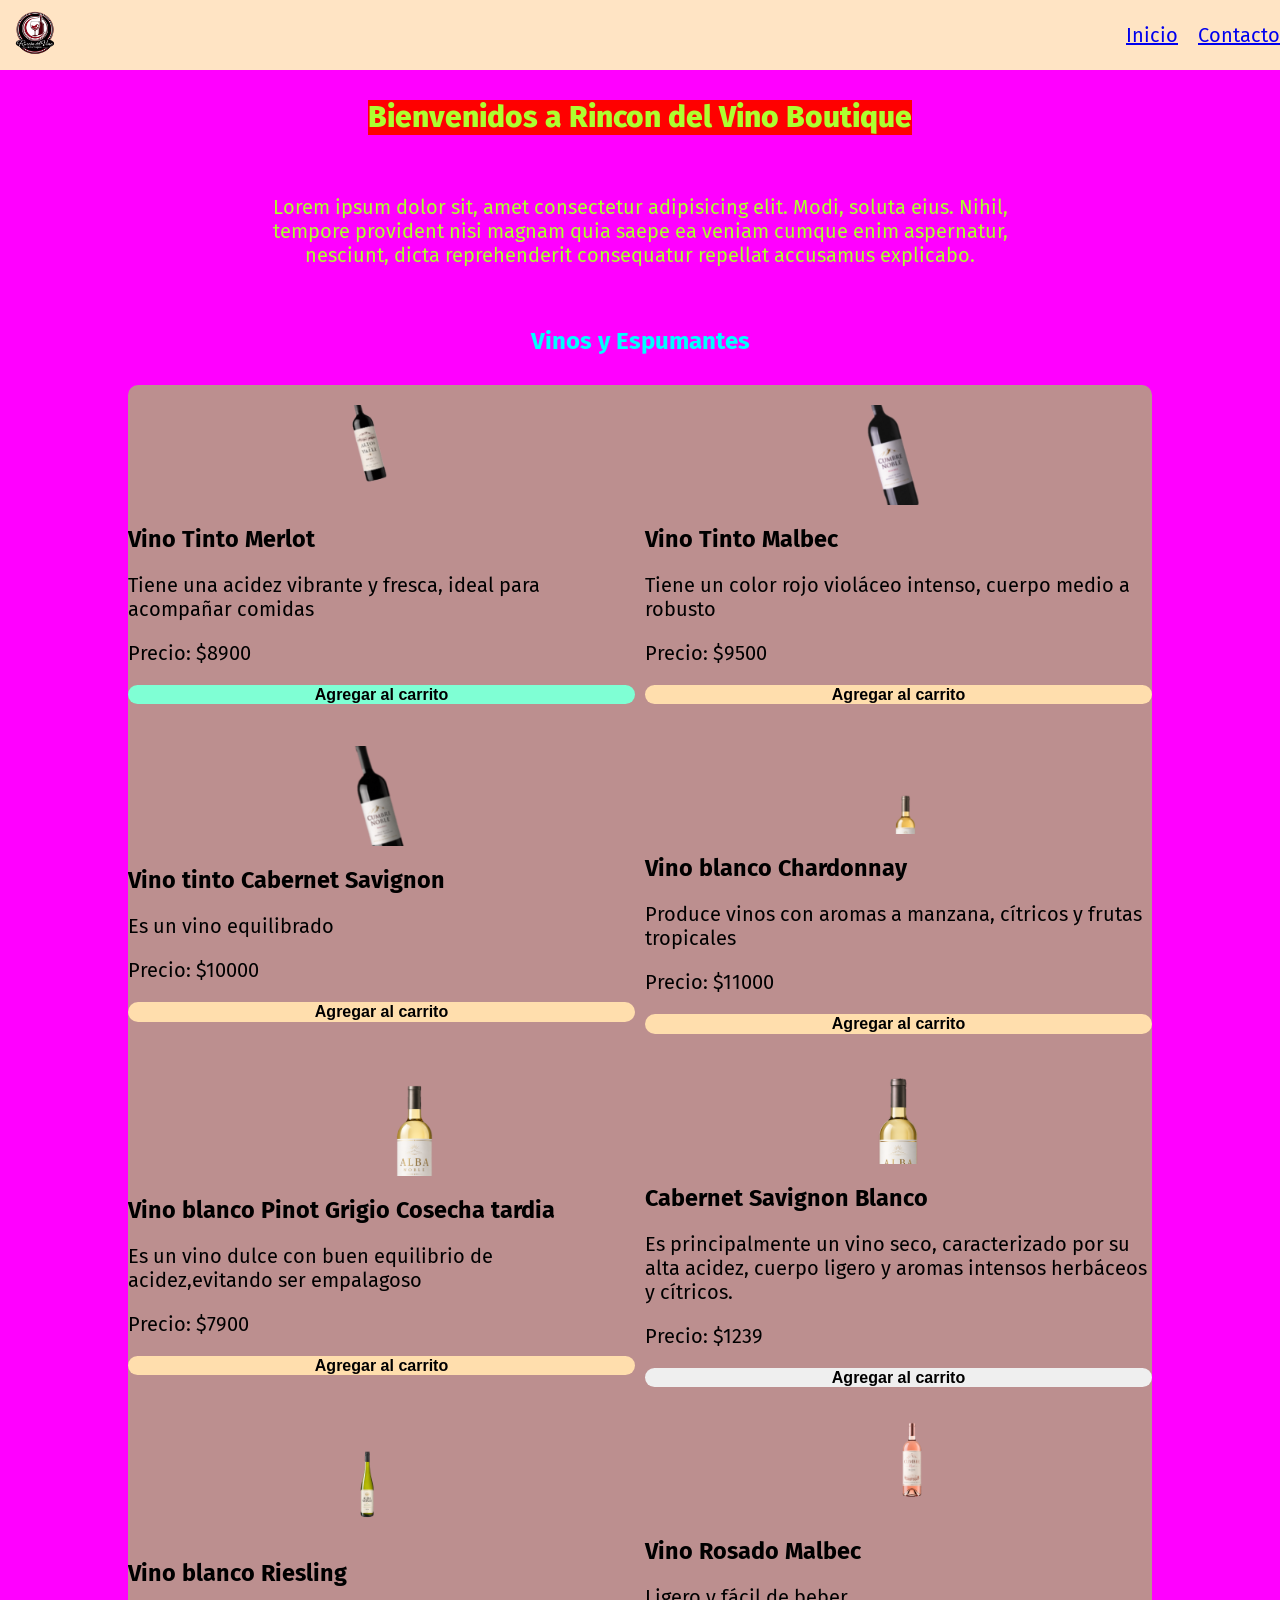
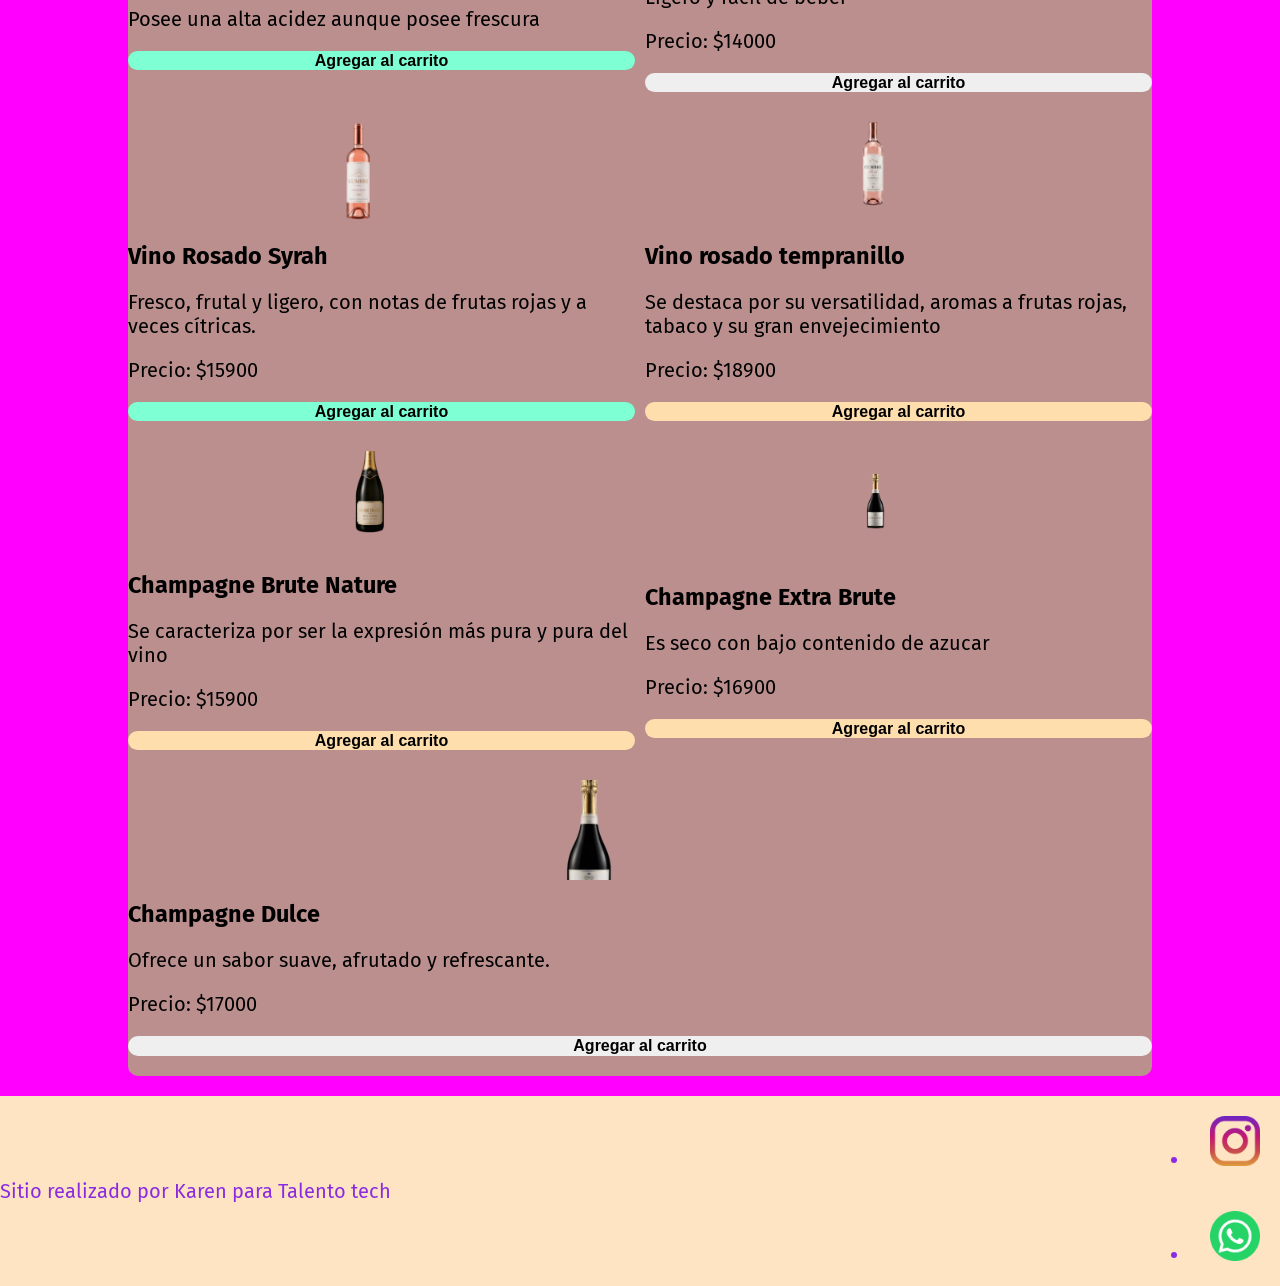
<file: index.html>
<!DOCTYPE html>
<html lang="en">
<head>
  <meta charset="UTF-8">
  <meta name="viewport" content="width=device-width, initial-scale=1.0">
  <link rel="stylesheet" href="./css/style.css"/>
  
<link rel="preconnect" href="https://fonts.googleapis.com">
<link rel="preconnect" href="https://fonts.gstatic.com" crossorigin>
<link href="https://fonts.googleapis.com/css2?family=Cedarville+Cursive&family=Fira+Sans:ital,wght@0,100;0,200;0,300;0,400;0,500;0,600;0,700;0,800;0,900;1,100;1,200;1,300;1,400;1,500;1,600;1,700;1,800;1,900&family=Freckle+Face&family=Lobster+Two:ital,wght@0,400;0,700;1,400;1,700&family=Montserrat:ital,wght@0,100..900;1,100..900&family=Outfit:wght@100..900&family=Raleway:ital,wght@0,100..900;1,100..900&display=swap" 
 rel="stylesheet">
  <title>Document</title>
</head>

  </head>
  <body>
    <header>
      
      <img src="imagen4/logo1.png" alt="imagen del logo" width="70" height="70">
      <nav class="header-nav">
        <ul>
          <li>
            <a href="./index.html">Inicio</a>
          </li>
          <li>
            <a href="./pages/contacto.html">Contacto</a>
          </li>
        </ul>
      </nav>
    </header>
    <main>
      <h1 class="titulo-home text-secondary">Bienvenidos a Rincon del Vino Boutique</h1>
      <p class="parrafo">
        Lorem ipsum dolor sit, amet consectetur adipisicing elit. Modi, soluta
        eius. Nihil, tempore provident nisi magnam quia saepe ea veniam cumque
        enim aspernatur, nesciunt, dicta reprehenderit consequatur repellat
        accusamus explicabo.
      </p>

      <section>
        
        <h2 class="titulo - pruductos">Vinos y Espumantes</h2>
        <div class="contenedor-de-tarjetas">
          <article class="card">
            <img src="./imagen4/merlot3.png" alt="Imagen de Tinto">
            <h3>Vino Tinto Merlot</h3>
          
          
            <p> Tiene una acidez vibrante y fresca, ideal para acompañar comidas</p>
            <p>Precio: $8900</p>
          <button class="btn bg-secondary text -dark"> Agregar al carrito
          </button>
          </article>

        
        <article class="card">
          <img src="./imagen4/malbec1.png" alt="imagen de vino tinto">
          <h3>Vino Tinto Malbec</h3>
          <p> Tiene un color rojo violáceo intenso, cuerpo medio a robusto </p>
          <p>Precio: $9500</p>
          <button class="btn bg-secondary text-dark"> Agregar al carrito
        </button>
        </article>

      <article class="card">
        <img src="./imagen4/cabernetsavignon7.png" alt="imagen de vino tinto">
        <h3> Vino tinto Cabernet Savignon</h3>
         <p> Es un vino equilibrado</p>
            <p>Precio: $10000</p>
           <button class="btn bg-secondary text-dark"> Agregar al carrito
          </button>
      </article>
    

<article class="card">
        <img src="./imagen4/chardonnay3.png" alt="imagen de vino tinto">
        <h3> Vino blanco Chardonnay</h3>
         <p> Produce vinos con aromas a manzana, 
             cítricos y frutas tropicales</p>
            <p>Precio: $11000</p>
           <button class="btn bg-secondary text-dark"> Agregar al carrito
          </button>
      </article>





        <article class="card">
        <img src="./imagen4/pinotgrigioblanco5.png" alt="imagen de vino tinto">
        <h3>Vino blanco Pinot Grigio Cosecha tardia</h3>
         
         <p> Es un vino dulce con buen equilibrio de
               acidez,evitando ser empalagoso</p>
            
            <p>Precio: $7900</p>
           <button class="btn bg-secondary text-dark"> Agregar al carrito
          </button>
      </article>
    
    <article class="card">
        <img src="./imagen4/savignonblanco12.png" alt="imagen de vino blanco">
        <h3> Cabernet Savignon Blanco</h3>
         
         <p> Es principalmente un vino seco, caracterizado por su alta acidez, cuerpo ligero 
              y aromas intensos herbáceos y cítricos.</p>
             <p>Precio: $1239</p>
              <button class="btn bg - secondary text -dark"> Agregar al carrito</button>
           
            
            </article>    

           <article class="card">
            <img src="./imagen4/riesling blanco.png" alt="Imagen de Savignon Blanco" />
            <h3>Vino blanco Riesling</h3>
            <p>Posee una alta acidez aunque posee frescura </p>
            
            <button class="btn bg-secondary text -dark"> Agregar al carrito</button>
            
          </article>
         <article class="card">
            <img src="./imagen4/vino rosado malbec2.png" alt="Imagen de Vino Rosado " />
            <h3>Vino Rosado Malbec</h3>
            <p>Ligero y fácil de beber </p>
             <p>Precio: $14000</p>
             <button class="btn bg - secondary text -dark"> Agregar al carrito</button>
          </article>
           
    
      <article class="card">
            <img src="./imagen4/vino syrah.png" alt="Imagen de Vino Rosado " />
            <h3>Vino Rosado Syrah</h3>
            <p> Fresco, frutal y ligero, 
              con notas de frutas rojas y a veces cítricas.</p>
             <p>Precio: $15900</p>
             <button class="btn bg-secondary text -dark"> Agregar al carrito</button>
             </article>
           
    <article class="card">
            <img src="./imagen4/tempranillo25.png" alt="Imagen de vino rosado " />
            <h3>Vino rosado tempranillo </h3>
            <p>  Se destaca por su versatilidad, aromas a frutas rojas, 
              tabaco y su gran envejecimiento </p>
      <p>Precio: $18900</p>
              <button class="btn bg-secondary text-dark"> Agregar al carrito</button>    
       </article>
           
    
        <article class="card">
            <img src="./imagen4/brutnature3.png" alt="Imagen de vino rosado " />
            <h3>Champagne Brute Nature </h3>
            <p>  Se caracteriza por ser la expresión más pura y pura del vino </p>
       <p>Precio: $15900</p>
            <button class="btn bg-secondary text-dark"> Agregar al carrito</button>    
        
            </article>
         <article class="card">
            <img src="./imagen4/extrabrute5.png" alt="Imagen de vino rosado " />
            <h3>Champagne Extra Brute </h3>
            <p> Es seco con bajo contenido de azucar </p>
            <p>Precio: $16900</p>
        <button class="btn bg-secondary text-dark"> Agregar al carrito</button>  
</article>
          
    
          </article>
         <article class="card">
            <img src="./imagen4/champagnedulce4.png" alt="Imagen de vino rosado " />
            <h3>Champagne Dulce </h3>
            <p> Ofrece un sabor suave, afrutado y refrescante. </p>
          <p>Precio: $17000</p>
            <button class="btn bg - secondary text -dark"> Agregar al carrito</button>   
        </article>
         
      </div>
    </section>
    </main>
  <footer>
      <p>Sitio realizado por Karen para Talento tech</p>
      <nav>
        <ul class="footer-list">
          <li><img src="./imagen4/instagram.png" alt="logo de instagram" /></li>
          <li><img src="./imagen4/social.png" alt="logo de whatsapp" /></li>
        </ul>
      </nav>
    </footer>
  </body>
</html>

</html>
</file>
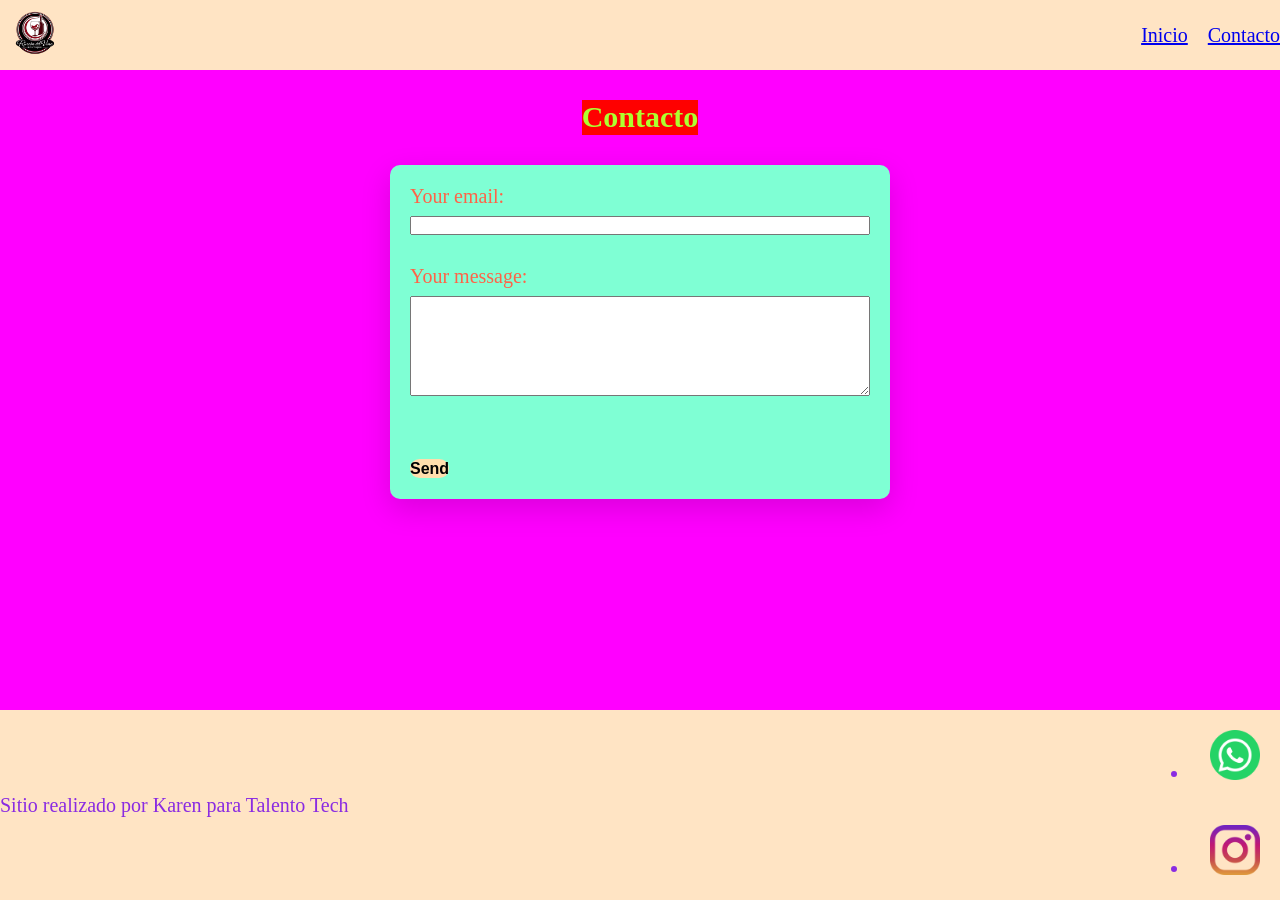
<file: pages/contacto.html>
<!DOCTYPE html>
<html lang="en">
<head>
    <meta charset="UTF-8">
    <meta name="viewport" content="width=device-width, initial-scale=1.0">
    <title>Document</title>
    <link rel="stylesheet" href="../css/style.css" />
  
</head>
<body>
<header>


  <img src="../imagen4/logo1.png" alt="logo" width="70" height="70">
<nav class="header-nav">
  <ul>
    
      <li><a href="../index.html">Inicio</a></li>
          <li><a href="./pages/contacto.html">Contacto</a></li>
          </nav>
           
</header>
 
<body>

</body>
   
 <main>
  <h1 class="titulo Contacto- text-secondary">Contacto</h1> 

<form class="form-contacto"
action="https://formspree.io/f/mnjowaaq"  method="POST">
    <div class="grupo-input">
          <label for="email"> Your email: </label>
          <input id="email" type="email" name="email" />
        </div>
        <div class="grupo-input">
          <label for="mensaje"> Your message: </label>
          <textarea id="mensaje" name="message"></textarea>
        </div>
    
        <button class="btn bg-secondary text-dark" type="submit">Send</button>
      </action=>
 
   </main> 
         
   <body>
    <footer>
      <p>Sitio realizado por Karen para Talento Tech</p>
      <nav>
        <ul class="footer-list">
          <li><img src="../imagen4/social.png" alt="logo de whatsapp" /></li>
          <li><img src="../imagen4/instagram.png" alt="logo de instagram" /></li>
        </ul>
      </nav>
    </footer>
   </body>       
      
  </html>
</file>
<file: css/style.css>
* {
  margin: 0;
  padding: 0;
  box-sizing: border-box;
}

html {
  font-size: 62.5%;
}

body {
  font-family:
    "relaway",
    fira sans;
  font-size: 2rem;
  background: fuchsia;
  color: greenyellow;
  display: flex;
  flex-direction: column;
  height: 100vh;
}
main {
  width: 80%;
  margin: auto;
  padding-bottom: 2rem;
  flex: 2;
  display: flex;
  flex-direction: column;
  align-items: center;
}
h1 {
  font-size: 3rem;
  font-weight: 800;
  line-height: 1.15;
  margin: 3rem 0;
}

h2 {
  color: aqua;
  font-size: 2.4rem;
  line-height: 1.2;
  text-align: center;
  margin: 3rem 0;
}

.btn {
  border: none;
  font-size: 1.6rem;
  font-weight: bold;
  line-height: 1.2;
  text-align: center;
  padding: 1.6;
  border-radius: 1rem;
}

header,
footer {
  background-color: bisque;
  color: blueviolet;
  width: 100%;
  display: flex;
  justify-content: space-between;
  align-items: center;
}

.div-logo {
  margin-left: 2rem;
  font-weight: bold;
}

.footer-list img {
  width: 5rem;
}

.logo.header-nav ul li a {
  text-decoration: none;
  font-size: 3rem;
  color: inherit;
  display: inline-block;
  padding: 2rem;
}

.header-nav ul {
  list-style: none;
  display: flex;

  gap: 2rem;
}

.footer-list img {
  width: 5rem;
}
.footer-list li {
  padding: 2rem;
}
.bg-primary {
  background-color: antiquewhite;
}
.bg-secondary {
  background-color: aquamarine;
}

.text-light {
  background-color: black;
}
.text-dark {
  background-color: navajowhite;
}
.text-secondary {
  background-color: red;
}

.parrafo {
  width: 80%;
  text-align: center;
  font-size: 2rem;
  padding: 3rem;
}
.contenedor-de-tarjetas {
  background-color: rosybrown;
  color: black;
  width: 40rem;
  border-radius: 1rem;
  overflow: hidden;
  display: flex;
  flex-direction: row;
  flex-wrap: wrap;
  width: 100%;
  align-items: center;
  gap: 1rem;
  padding-bottom: 2rem;
}

.card {
  margin-top: 2rem;
  display: flex;
  flex: 1 1 350px;
  flex-direction: column;
  justify-content: center;
  flex-wrap: wrap;
  gap: 2rem;
}
.card img {
  width: 100%;
  height: 10rem;
  object-fit: cover;
}

.titulo-contacto {
  margin: 2rem 0;
}

.form-contacto {
  background-color: aquamarine;
  color: tomato;
  width: 100%;
  max-width: 50rem;
  font-size: 2 rem;
  padding: 2rem;

  border-radius: 1rem;
  box-shadow: 0 10px 30px rgba(0, 0, 0, 0.15);
}
.grupo-input,
.grupo-input textarea {
  display: flex;
  flex-direction: column;

  gap: 0.8rem;
  margin-bottom: 3rem;
}

.grupo-input textarea {
  min-height: 10rem;
  resize: vertical;
}

@media (max-width: 600px) {
  header,
  footer {
    flex-direction: column;
  }
}
</file>
